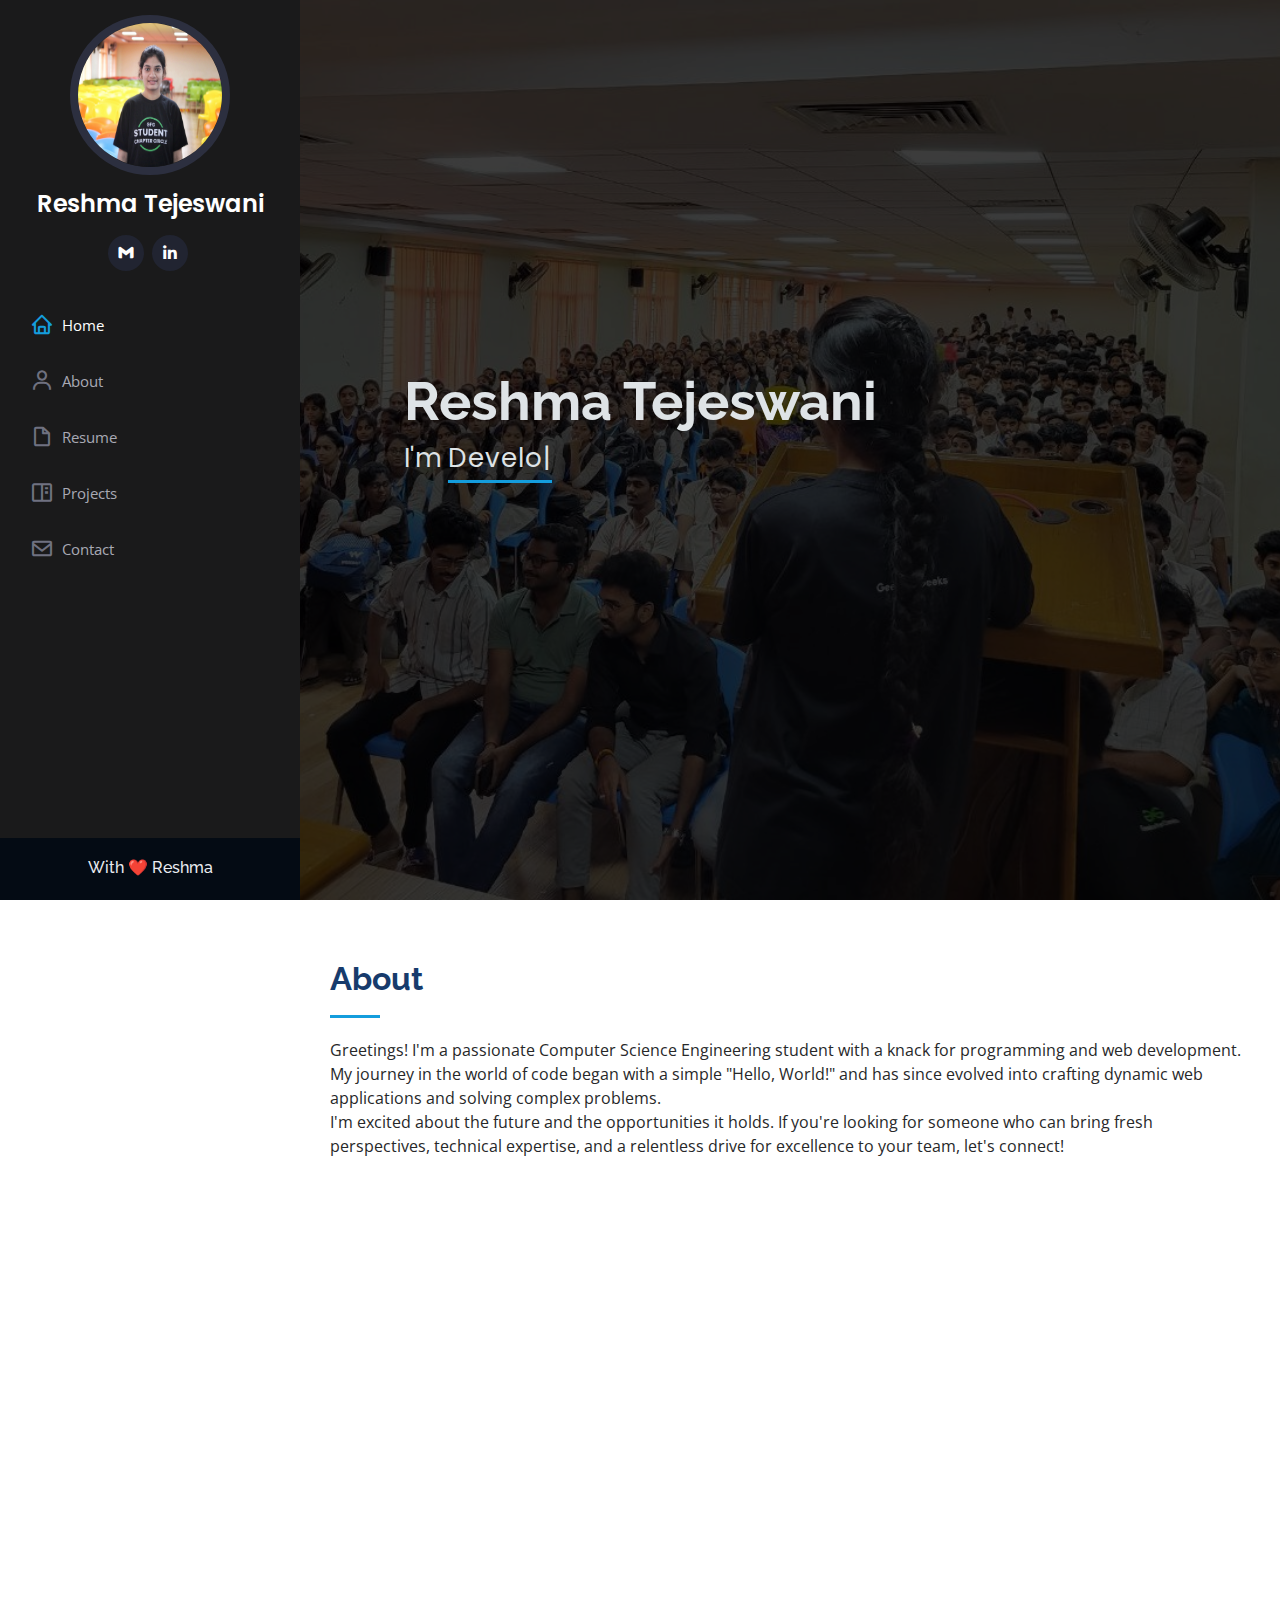
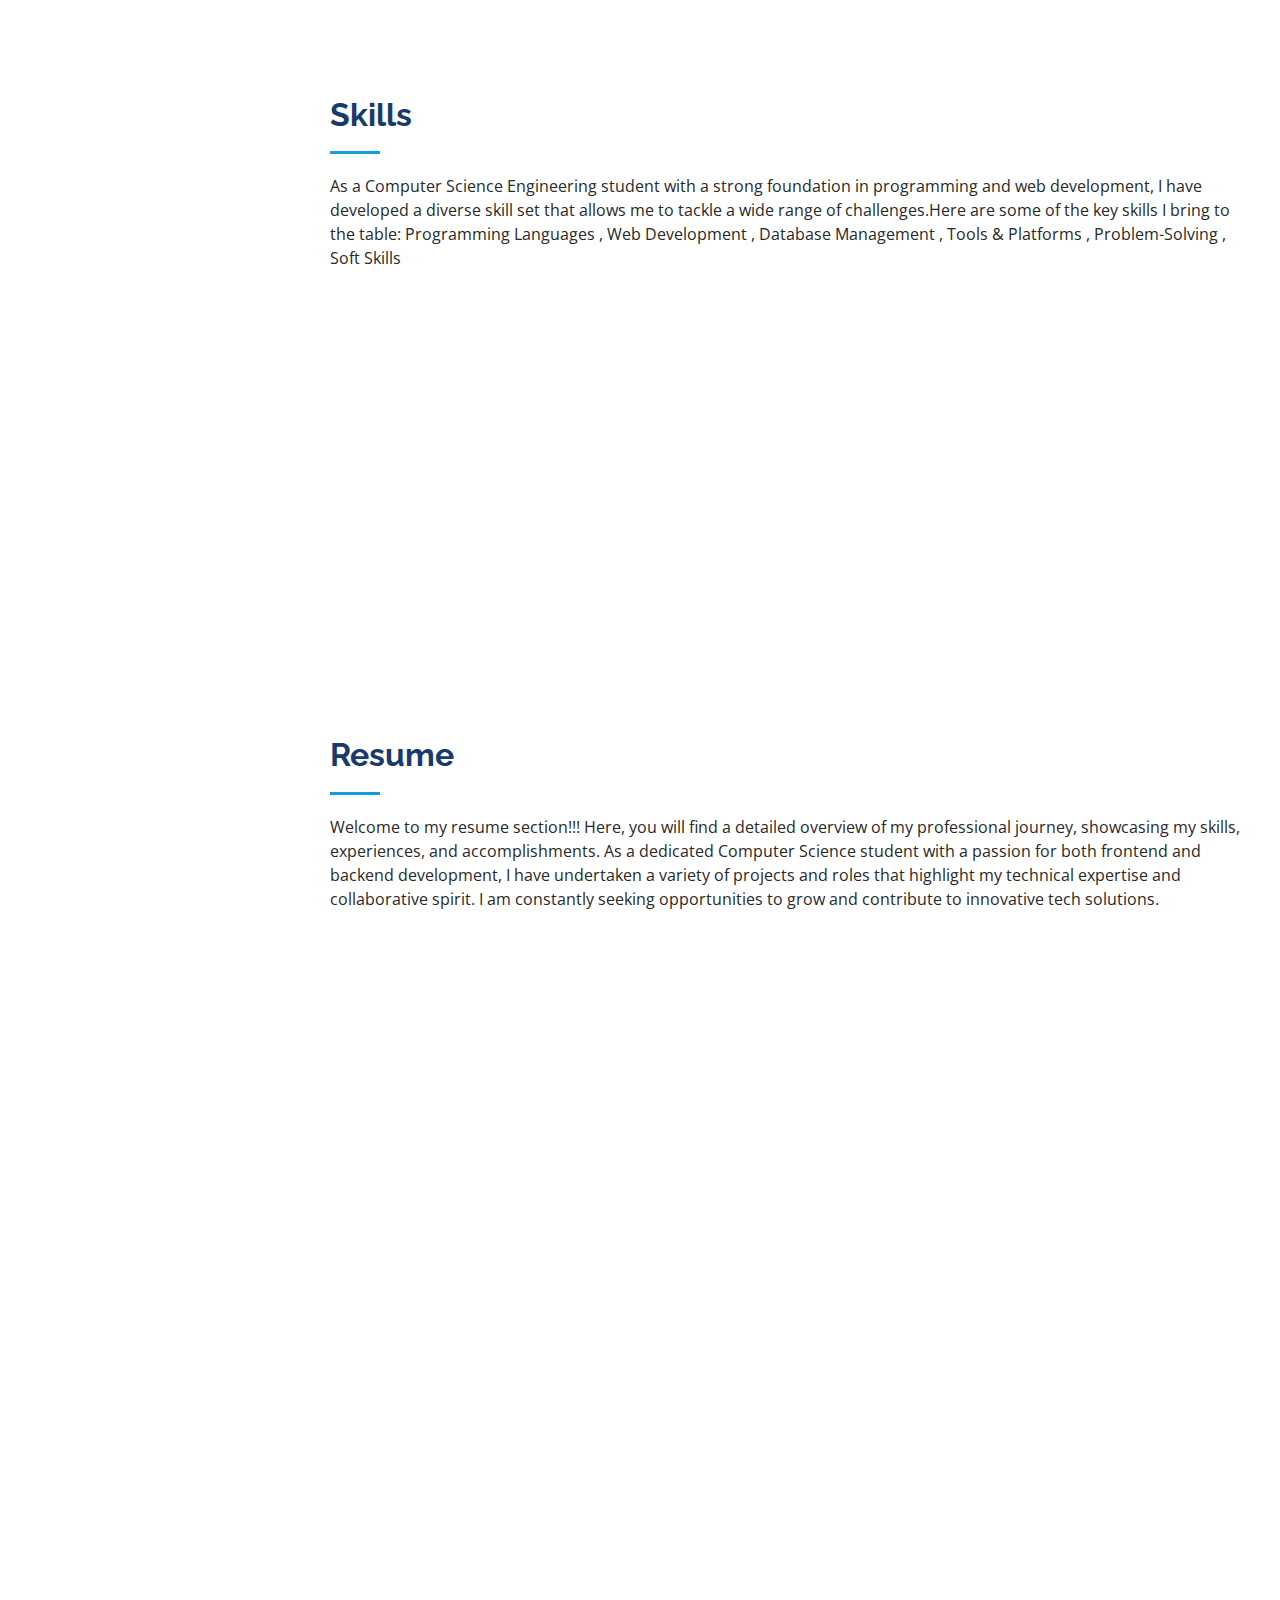
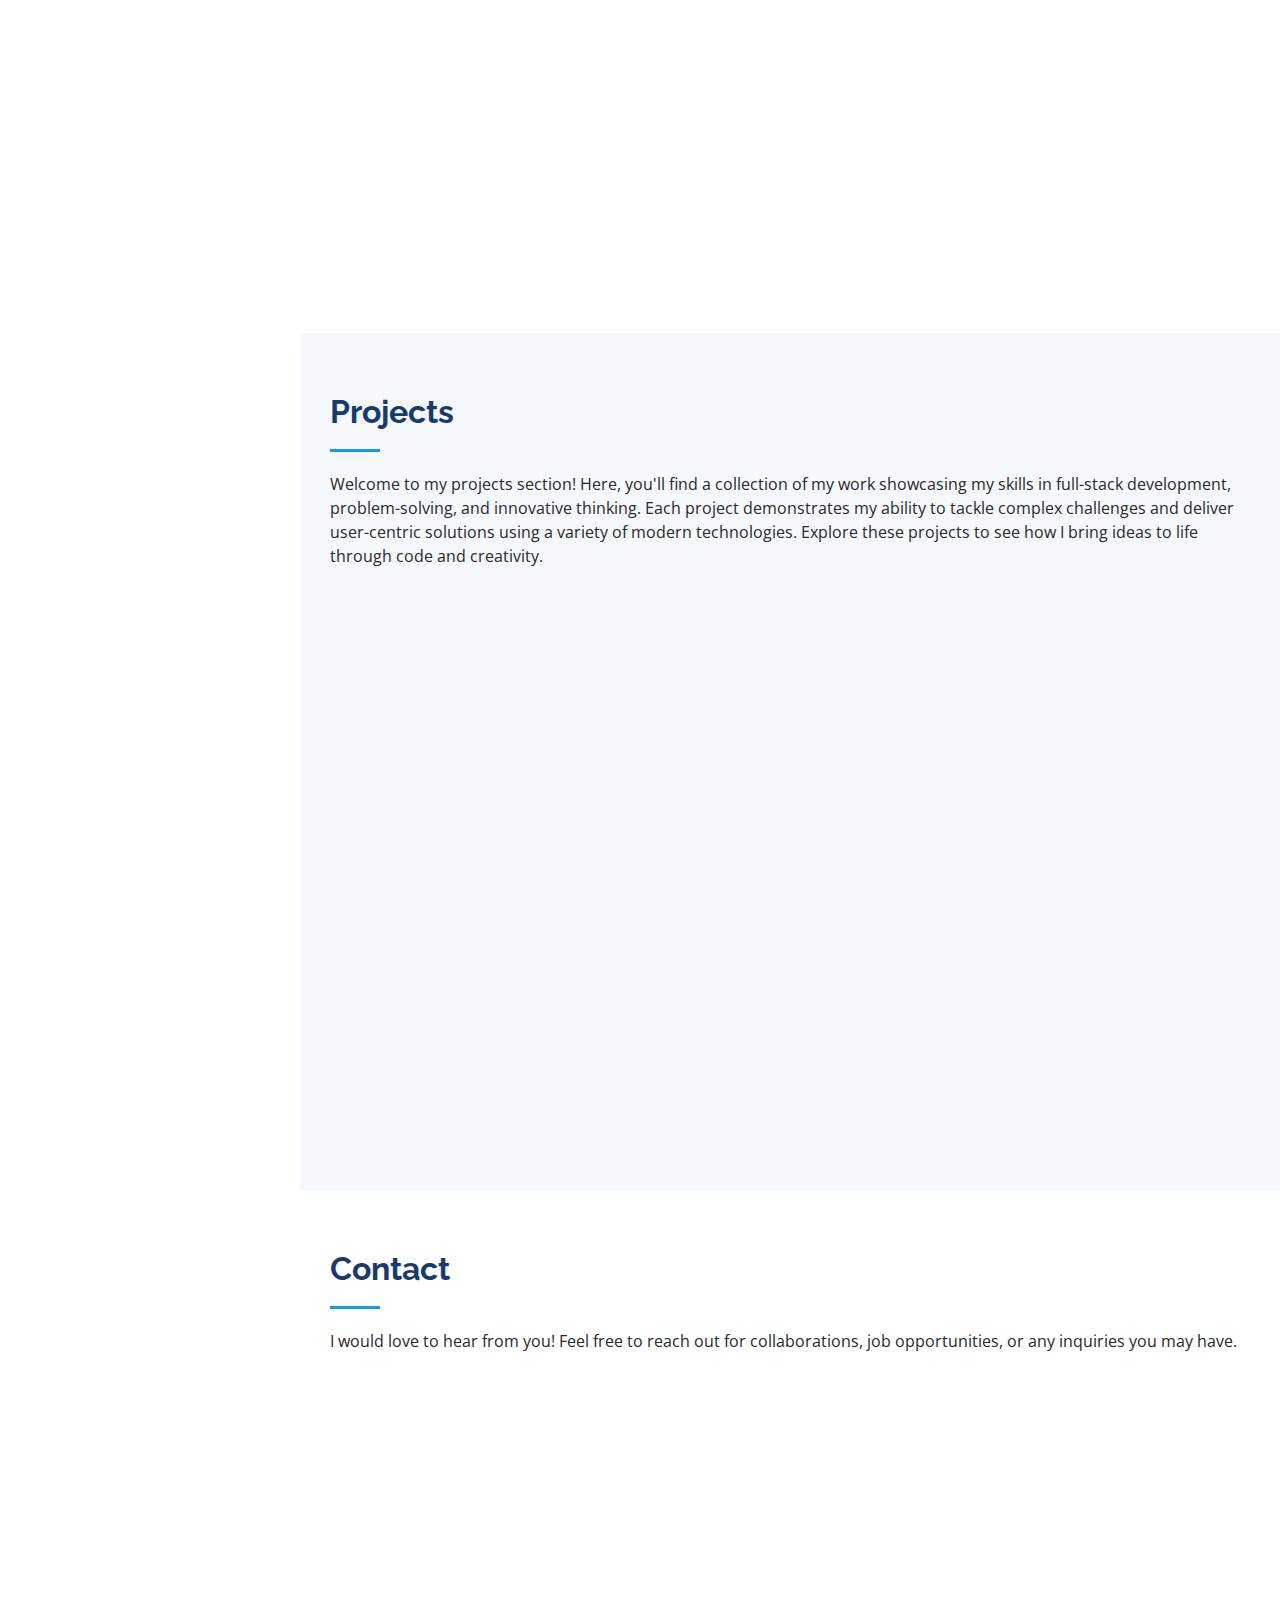
<file: index.html>
<!DOCTYPE html>
<html lang="en">

<head>
  <meta charset="utf-8">
  <meta content="width=device-width, initial-scale=1.0" name="viewport">

  <title>Reshma Portfolio</title>
  <meta content="" name="description">
  <meta content="" name="keywords">

  <!-- Favicons -->
  <!-- <link href="assets/img/favicon.png" rel="icon"> -->
  <link href="assets/img/apple-touch-icon.png" rel="apple-touch-icon">

  <!-- Google Fonts -->
  <link
    href="https://fonts.googleapis.com/css?family=Open+Sans:300,300i,400,400i,600,600i,700,700i|Raleway:300,300i,400,400i,500,500i,600,600i,700,700i|Poppins:300,300i,400,400i,500,500i,600,600i,700,700i"
    rel="stylesheet">

  <!-- Vendor CSS Files -->
  <link href="assets/vendor/aos/aos.css" rel="stylesheet">
  <link href="assets/vendor/bootstrap/css/bootstrap.min.css" rel="stylesheet">
  <link href="assets/vendor/bootstrap-icons/bootstrap-icons.css" rel="stylesheet">
  <link href="assets/vendor/boxicons/css/boxicons.min.css" rel="stylesheet">
  <link href="assets/vendor/glightbox/css/glightbox.min.css" rel="stylesheet">
  <link href="assets/vendor/swiper/swiper-bundle.min.css" rel="stylesheet">

  <!-- Template Main CSS File -->
  <link href="assets/css/style.css" rel="stylesheet">

  <!-- =======================================================
  * Template Name: iPortfolio
  * Updated: Jan 29 2024 with Bootstrap v5.3.2
  * Template URL: https://bootstrapmade.com/iportfolio-bootstrap-portfolio-websites-template/
  * Author: BootstrapMade.com
  * License: https://bootstrapmade.com/license/
  ======================================================== -->
</head>

<body>

  <!-- ======= Mobile nav toggle button ======= -->
  <i class="bi bi-list mobile-nav-toggle d-xl-none"></i>

  <!-- ======= Header ======= -->
  <header id="header">
    <div class="d-flex flex-column">

      <div class="profile">
        <img src="assets/img/profile-img-1.jpg" alt="" class="img-fluid rounded-circle">
        <h1 class="text-light"><a href="index.html">Reshma Tejeswani</a></h1>
        <div class="social-links mt-3 text-center">
          <!-- <a href="#" class="twitter"><i class="bx bxl-twitter"></i></a> -->
          <!-- <a href="#" class="facebook"><i class="bx bxl-facebook"></i></a> -->
          <!-- <a href="#" class="instagram"><i class="bx bxl-instagram"></i></a> -->


          <a href="mailto:reshmatejeswini25@gmail.com" class="email"><i class="bx bxl-gmail"></i></a>
          <a href="https://www.linkedin.com/in/reshmatejeswini" class="linkedin"><i class="bx bxl-linkedin"></i></a>
        </div>
      </div>

      <nav id="navbar" class="nav-menu navbar">
        <ul>
          <li><a href="#hero" class="nav-link scrollto active"><i class="bx bx-home"></i> <span>Home</span></a></li>
          <li><a href="#about" class="nav-link scrollto"><i class="bx bx-user"></i> <span>About</span></a></li>
          <li><a href="#resume" class="nav-link scrollto"><i class="bx bx-file-blank"></i> <span>Resume</span></a></li>
          <li><a href="#portfolio" class="nav-link scrollto"><i class="bx bx-book-content"></i>
              <span>Projects</span></a></li>
          <!-- <li><a href="#services" class="nav-link scrollto"><i class="bx bx-server"></i> <span>Services</span></a></li> -->
          <li><a href="#contact" class="nav-link scrollto"><i class="bx bx-envelope"></i> <span>Contact</span></a></li>
        </ul>
      </nav><!-- .nav-menu -->
    </div>
  </header><!-- End Header -->

  <!-- ======= Hero Section ======= -->
  <section id="hero" class="d-flex flex-column justify-content-center align-items-center">
    <div class="hero-container" data-aos="fade-in">
      <h1> Reshma Tejeswani</h1>
      <p>I'm <span class="typed" data-typed-items="Developer, Freelancer, Designer"></span></p>
    </div>
  </section><!-- End Hero -->

  <main id="main">

    <!-- ======= About Section ======= -->
    <section id="about" class="about">
      <div class="container">

        <div class="section-title">
          <h2>About</h2>
          <p>Greetings! I'm a passionate Computer Science Engineering student with a knack for programming and web
            development. My journey in the world of code began with a simple "Hello, World!" and has since evolved into
            crafting dynamic web applications and solving complex problems. <br>I'm excited about the future and the
            opportunities it holds. If you're looking for someone who can bring fresh perspectives, technical expertise,
            and a relentless drive for excellence to your team, let's connect!</p>
        </div>

        <div class="row">
          <div class="col-lg-4" data-aos="fade-right">
            <img src="assets/img/profile-img-2.jpg" class="img-fluid" alt="">
          </div>
          <div class="col-lg-8 pt-4 pt-lg-0 content" data-aos="fade-left">
            <h3>Programmer &amp; Web Developer.</h3>
            <!-- <p class="fst-italic">
              Lorem ipsum dolor sit amet, consectetur adipiscing elit, sed do eiusmod tempor incididunt ut labore et
              dolore
              magna aliqua.
            </p> -->
            <br><br>
            <div class="row">
              <div class="col-lg-6">
                <ul>
                  <li><i class="bi bi-chevron-right"></i> <strong>DOB:</strong> <span>11 June 2004</span></li>
                  <!-- <li><i class="bi bi-chevron-right"></i> <strong>Website:</strong> <span>www.example.com</span></li> -->
                  <!--                   <li><i class="bi bi-chevron-right"></i> <strong>Phone:</strong> <span>+91 9492450373</span></li> -->
                  <li><i class="bi bi-chevron-right"></i> <strong>City:</strong> <span>Vizianagaram , Andhra
                      Pradesh</span></li>
                </ul>
              </div>
              <div class="col-lg-6">
                <ul>
                  <!-- <li><i class="bi bi-chevron-right"></i> <strong>Age:</strong> <span>20</span></li> -->
                  <li><i class="bi bi-chevron-right"></i> <strong>Degree:</strong> <span>BTech , Computer Science</span>
                  </li>
                  <li><i class="bi bi-chevron-right"></i> <strong>Email:</strong>
                    <span>reshmatejeswini25@gmail.com</span>
                  </li>
                  <!-- <li><i class="bi bi-chevron-right"></i> <strong>Freelance:</strong> <span>Available</span></li> -->
                </ul>
              </div>
            </div>
            <br>
            <p>
              Over the years, I've honed my skills in various programming languages and frameworks, diving deep into the
              realms of both front-end and back-end development. My portfolio boasts a diverse range of projects, each a
              testament to my adaptability and relentless pursuit of learning.
            </p>
          </div>
        </div>

      </div>
    </section>

    <!-- End About Section -->






    <!-- ======= Skills Section ======= -->
    <section id="faq" class="faq section">
      <div class="container">

        <div class="section-title">
          <h2>Skills</h2>
          <p>As a Computer Science Engineering student with a strong foundation in programming and web development, I
            have developed a diverse skill set that allows me to tackle a wide range of challenges.Here are some of the
            key skills I bring to the table: Programming Languages , Web Development , Database Management , Tools &
            Platforms , Problem-Solving , Soft Skills</p>
        </div>
        <!-- <center> -->
        <div class="col-lg-8" data-aos="fade-up" data-aos-delay="200">
          <div class="skills-sec">
            <div class="faq-container">
              <div class="faq-item ">
                <h3><span class="num">1.</span> <span>Languages</span></h3>
                <div class="faq-content">
                  <p>C,Python,Java, HTML, CSS, JavaScript</p>
                </div>
                <i class="faq-toggle bi bi-chevron-right"></i>
              </div><!-- End Skills item-->

              <div class="faq-item">
                <h3><span class="num">2.</span> <span>Frameworks & Libraries</span></h3>
                <div class="faq-content">
                  <p>Django, Bootstrap, Tailwind, Material UI, Node, Express, REST, React</p>
                </div>
                <i class="faq-toggle bi bi-chevron-right"></i>
              </div><!-- End Skills item-->

              <div class="faq-item">
                <h3><span class="num">3.</span> <span>Tools</span></h3>
                <div class="faq-content">
                  <p>Git, GitHub, Canva, Figma, Jira, Trello, FireBase</p>
                </div>
                <i class="faq-toggle bi bi-chevron-right"></i>
              </div><!-- End Skills item-->

              <div class="faq-item">
                <h3><span class="num">4.</span> <span>Databases</span></h3>
                <div class="faq-content">
                  <p>MySQL, PostgreSQL</p>
                </div>
                <i class="faq-toggle bi bi-chevron-right"></i>
              </div><!-- End Skills item-->
            </div>
          </div>

        </div>
        <!-- </center> -->


      </div>
    </section><!-- End Skills Section -->



    <!-- ======= Resume Section ======= -->
    <section id="resume" class="resume">
      <div class="container">

        <div class="section-title">
          <h2>Resume</h2>
          <p>Welcome to my resume section!!! Here, you will find a detailed overview of my professional journey,
            showcasing my skills, experiences, and accomplishments. As a dedicated Computer Science student with a
            passion for both frontend and backend development, I have undertaken a variety of projects and roles that
            highlight my technical expertise and collaborative spirit. I am constantly seeking opportunities to grow and
            contribute to innovative tech solutions.</p>
        </div>

        <div class="row">
          <div class="col-lg-6" data-aos="fade-up">
            <h3 class="resume-title">Summary</h3>
            <div class="resume-item pb-0">
              <h4>Reshma Tejeswani</h4>
              <p><em>Innovative and detail-oriented Computer Science Engineering student with a strong background in
                  full-stack web development. Experienced in crafting dynamic, user-centric applications and proficient
                  in multiple programming languages. Passionate about continuous learning and contributing to impactful
                  projects.

                </em></p>
              <ul>
                <li>Vizianagaram , Andhra Pradesh</li>
                <li>+91 9492450373</li>
                <li>reshmatejeswini25@gmail.com</li>
              </ul>
            </div>

            <h3 class="resume-title">Education</h3>
            <div class="resume-item">
              <h4>B-Tech Computer Science and Engineering</h4>
              <h5>2021 - 2025</h5>
              <p><em>Lendi Institute of Engineering and Technology</em></p>
              <p>Pursuing B.Tech in Computer Science Engineering from LIET, demonstrating adept team management skills
                in collaborative projects. Possesses comprehensive subject knowledge in programming and web development,
                effectively applied in practical implementations across various projects.</p>
            </div>
            <div class="resume-item">
              <h4>Intermediate - ( MPC )</h4>
              <h5>2019 - 2021</h5>
              <p><em>Jawahar Navodaya Vidyalaya , Kiltampalem</em></p>
              <p>Completed MPC with Python at JNV, Vizianagaram, serving as school leader. Achieved certificates in
                sports and participated actively in diverse co-curricular activities.</p>
            </div>
          </div>
          <div class="col-lg-6" data-aos="fade-up" data-aos-delay="100">
            <h3 class="resume-title">Professional Experience</h3>
            <div class="resume-item">
              <h4>Technical Associate at GFGSC-LIET </h4>
              <h5>August 2023 - August 2024</h5>
              <p><em>LIET , VZM</em></p>
              <ul>
                <li>Oversaw successful hackathons, coding competitions, webinars, and lectures. Transformed events into
                  memorable tech experiences
                </li>
                <li>Delivered insightful sessions on programming, sharing knowledge and inspiring peers. Fostered a
                  vibrant tech community through engaging and educational events.

                </li>
                <li>Improved ability to work with others and collaborated seamlessly with my amazing team
                </li>
              </ul>
            </div>
            <!-- <div class="resume-item">
              <h4>Graphic design specialist</h4>
              <h5>2017 - 2018</h5>
              <p><em>Stepping Stone Advertising, New York, NY</em></p>
              <ul>
                <li>Developed numerous marketing programs (logos, brochures,infographics, presentations, and
                  advertisements).</li>
                <li>Managed up to 5 projects or tasks at a given time while under pressure</li>
                <li>Recommended and consulted with clients on the most appropriate graphic design</li>
                <li>Created 4+ design presentations and proposals a month for clients and account managers</li>
              </ul>
            </div>
          </div> -->
          </div>

        </div>
    </section><!-- End Resume Section -->

    <!-- ======= Portfolio Section ======= -->
    <section id="portfolio" class="portfolio section-bg">
      <div class="container">

        <div class="section-title">
          <h2>Projects</h2>
          <p>Welcome to my projects section! Here, you'll find a collection of my work showcasing my skills in
            full-stack development, problem-solving, and innovative thinking. Each project demonstrates my ability to
            tackle complex challenges and deliver user-centric solutions using a variety of modern technologies. Explore
            these projects to see how I bring ideas to life through code and creativity.

          </p>
        </div>

        <div class="row" data-aos="fade-up">
          <div class="col-lg-12 d-flex justify-content-center">
            <ul id="portfolio-flters">
              <li data-filter="*" class="filter-active">All</li>
              <li data-filter=".filter-React">React</li>
              <li data-filter=".filter-Django">Django</li>
              <li data-filter=".filter-Basic">Basic</li>
            </ul>
          </div>
        </div>

        <div class="row portfolio-container" data-aos="fade-up" data-aos-delay="100">


          <div class="col-lg-4 col-md-6 portfolio-item filter-Basic">
            <div class="card">
              <a href="https://github.com/eccentrics7/MedEase-The-online-Telemedicine-Solution">
              <h3 class="card__title">MedEase
              </h3>
              </a>
              <p class="card__content">MedEase is a comprehensive telemedicine website designed to provide patients with
                convenient access to quality healthcare services from the comfort of their homes. </p>
              <!-- <div class="card__date">
                April 15, 2022
              </div> -->
              <a href="https://github.com/eccentrics7/MedEase-The-online-Telemedicine-Solution">
                <div class="card__arrow">

                  <svg xmlns="http://www.w3.org/2000/svg" fill="none" viewBox="0 0 24 24" height="15" width="15">
                    <path fill="#fff"
                      d="M13.4697 17.9697C13.1768 18.2626 13.1768 18.7374 13.4697 19.0303C13.7626 19.3232 14.2374 19.3232 14.5303 19.0303L20.3232 13.2374C21.0066 12.554 21.0066 11.446 20.3232 10.7626L14.5303 4.96967C14.2374 4.67678 13.7626 4.67678 13.4697 4.96967C13.1768 5.26256 13.1768 5.73744 13.4697 6.03033L18.6893 11.25H4C3.58579 11.25 3.25 11.5858 3.25 12C3.25 12.4142 3.58579 12.75 4 12.75H18.6893L13.4697 17.9697Z">
                    </path>
                  </svg>
                </div>
              </a>
            </div>
          </div>



          <div class="col-lg-4 col-md-6 portfolio-item filter-React">
            <div class="card">
              <a href="https://github.com/reshma4167/Flick-Flare">
              <h3 class="card__title">Flick Flare
              </h3>
              </a>
              <p class="card__content">FlickFlare is a web application built with React that allows users to search for
                movies and retrieve information about the movie using the OMDB API. </p>
              <!-- <div class="card__date">
                April 15, 2022
              </div> -->
              <a href="https://github.com/reshma4167/Flick-Flare">
                <div class="card__arrow">

                  <svg xmlns="http://www.w3.org/2000/svg" fill="none" viewBox="0 0 24 24" height="15" width="15">
                    <path fill="#fff"
                      d="M13.4697 17.9697C13.1768 18.2626 13.1768 18.7374 13.4697 19.0303C13.7626 19.3232 14.2374 19.3232 14.5303 19.0303L20.3232 13.2374C21.0066 12.554 21.0066 11.446 20.3232 10.7626L14.5303 4.96967C14.2374 4.67678 13.7626 4.67678 13.4697 4.96967C13.1768 5.26256 13.1768 5.73744 13.4697 6.03033L18.6893 11.25H4C3.58579 11.25 3.25 11.5858 3.25 12C3.25 12.4142 3.58579 12.75 4 12.75H18.6893L13.4697 17.9697Z">
                    </path>
                  </svg>
                </div>
              </a>
            </div>
          </div>

          <div class="col-lg-4 col-md-6 portfolio-item filter-Django">
            <div class="card">
              <a href="https://github.com/p-sai-gowtham/travelapp">
              <h3 class="card__title">Travel App
              </h3>
              </a>
              <p class="card__content">A dynamic travel site using
                Django. The platform enables users to seamlessly book hotels, cars, and flights, offering a one-stop
                solution for travel planning. </p>
              <!-- <div class="card__date">
                April 15, 2022
              </div> -->
              <a href="https://github.com/p-sai-gowtham/travelapp">
                <div class="card__arrow">

                  <svg xmlns="http://www.w3.org/2000/svg" fill="none" viewBox="0 0 24 24" height="15" width="15">
                    <path fill="#fff"
                      d="M13.4697 17.9697C13.1768 18.2626 13.1768 18.7374 13.4697 19.0303C13.7626 19.3232 14.2374 19.3232 14.5303 19.0303L20.3232 13.2374C21.0066 12.554 21.0066 11.446 20.3232 10.7626L14.5303 4.96967C14.2374 4.67678 13.7626 4.67678 13.4697 4.96967C13.1768 5.26256 13.1768 5.73744 13.4697 6.03033L18.6893 11.25H4C3.58579 11.25 3.25 11.5858 3.25 12C3.25 12.4142 3.58579 12.75 4 12.75H18.6893L13.4697 17.9697Z">
                    </path>
                  </svg>
                </div>
              </a>
            </div>
          </div>

          <div class="col-lg-4 col-md-6 portfolio-item filter-Basic">
            <div class="card">
              <a href="https://github.com/reshma4167/BookLister">
              <h3 class="card__title">BookLister
              </h3>
              </a>
              <p class="card__content">BookLister is a simple web application built using HTML, CSS, and JavaScript. It
                allows users to manage a list of books by adding & removing books with details. </p>
              <!-- <div class="card__date">
                April 15, 2022
              </div> -->
              <a href="https://github.com/reshma4167/BookLister">
                <div class="card__arrow">

                  <svg xmlns="http://www.w3.org/2000/svg" fill="none" viewBox="0 0 24 24" height="15" width="15">
                    <path fill="#fff"
                      d="M13.4697 17.9697C13.1768 18.2626 13.1768 18.7374 13.4697 19.0303C13.7626 19.3232 14.2374 19.3232 14.5303 19.0303L20.3232 13.2374C21.0066 12.554 21.0066 11.446 20.3232 10.7626L14.5303 4.96967C14.2374 4.67678 13.7626 4.67678 13.4697 4.96967C13.1768 5.26256 13.1768 5.73744 13.4697 6.03033L18.6893 11.25H4C3.58579 11.25 3.25 11.5858 3.25 12C3.25 12.4142 3.58579 12.75 4 12.75H18.6893L13.4697 17.9697Z">
                    </path>
                  </svg>
                </div>
              </a>
            </div>
          </div>

          <div class="col-lg-4 col-md-6 portfolio-item filter-Basic">
            <div class="card">
              <a href="https://github.com/reshma4167/Quiz">
              <h3 class="card__title">Quiz App
              </h3>
              </a>
              <p class="card__content">This is a simple quiz website built using HTML, CSS, and JavaScript. It allows
                users to take quizzes on various topics fetched from the Open Trivia Database API.</p>
              <!-- <div class="card__date">
                April 15, 2022
              </div> -->
              <a href="https://github.com/reshma4167/Quiz">
                <div class="card__arrow">

                  <svg xmlns="http://www.w3.org/2000/svg" fill="none" viewBox="0 0 24 24" height="15" width="15">
                    <path fill="#fff"
                      d="M13.4697 17.9697C13.1768 18.2626 13.1768 18.7374 13.4697 19.0303C13.7626 19.3232 14.2374 19.3232 14.5303 19.0303L20.3232 13.2374C21.0066 12.554 21.0066 11.446 20.3232 10.7626L14.5303 4.96967C14.2374 4.67678 13.7626 4.67678 13.4697 4.96967C13.1768 5.26256 13.1768 5.73744 13.4697 6.03033L18.6893 11.25H4C3.58579 11.25 3.25 11.5858 3.25 12C3.25 12.4142 3.58579 12.75 4 12.75H18.6893L13.4697 17.9697Z">
                    </path>
                  </svg>
                </div>
              </a>
            </div>
          </div>






          <!-- <div class="col-lg-4 col-md-6 portfolio-item filter-web">
            <div class="portfolio-wrap">
              <img src="assets/img/portfolio/portfolio-9.jpg" class="img-fluid" alt="">
              <div class="portfolio-links">
                <a href="assets/img/portfolio/portfolio-9.jpg" data-gallery="portfolioGallery"
                  class="portfolio-lightbox" title="Web 3"><i class="bx bx-plus"></i></a>
                <a href="portfolio-details.html" title="More Details"><i class="bx bx-link"></i></a>
              </div>
            </div>
          </div> -->

        </div>

      </div>
    </section>
    <!-- End Portfolio Section







    <!-- ======= Contact Section ======= -->
    <section id="contact" class="contact">
      <div class="container">

        <div class="section-title">
          <h2>Contact</h2>
          <p>I would love to hear from you! Feel free to reach out for collaborations, job opportunities, or any
            inquiries you may have.</p>
        </div>

        <div class="row" data-aos="fade-in">

          <div class="col-lg-12 d-flex align-items-stretch">
            <div class="info">
              <div class="address">
                <i class="bi bi-geo-alt"></i>
                <h4>Location:</h4>
                <p>Vizianagaram , Andhra Pradesh , 535003</p>
              </div>

              <div class="email">
                <i class="bi bi-envelope"></i>
                <h4>Email:</h4>
                <p>reshmatejeswini25@gmail.com</p>
              </div>

              <div class="phone">
                <i class="bi bi-phone"></i>
                <h4>Call:</h4>
                <p>+91 9492450373</p>
              </div>

              <!-- <iframe
                src="https://www.google.com/maps/embed?pb=!1m18!1m12!1m3!1d1176.2149863958102!2d83.39187091296985!3d18.11416590961584!2m3!1f0!2f0!3f0!3m2!1i1024!2i768!4f13.1!3m3!1m2!1s0x3a3be517fcf0885f%3A0xe85104bb5f291d8d!2sVizianagaram%2C%20Andhra%20Pradesh!5e0!3m2!1sen!2sin!4v1719984372315!5m2!1sen!2sin"
                frameborder="0" style="border:0; width: 100%; height: 290px;" allowfullscreen></iframe> -->
              <!-- <iframe src="https://www.google.com/maps/embed?pb=!1m14!1m8!1m3!1d12097.433213460943!2d-74.0062269!3d40.7101282!3m2!1i1024!2i768!4f13.1!3m3!1m2!1s0x0%3A0xb89d1fe6bc499443!2sDowntown+Conference+Center!5e0!3m2!1smk!2sbg!4v1539943755621" frameborder="0" style="border:0; width: 100%; height: 290px;" allowfullscreen></iframe> -->
              <!-- <if src="https://www.google.com/maps/embed?pb=!1m18!1m12!1m3!1d474.005903441383!2d83.39114873659443!3d18.11561015137279!2m3!1f0!2f0!3f0!3m2!1i1024!2i768!4f13.1!3m3!1m2!1s0x3a3be564e05d9b79%3A0xfe0b80302ea78d58!2sPLOT%20NO-15%2C%20Boggula%20Dibba%20Rd%2C%20Maruthi%20Nagar%2C%20Vizianagaram%20Cantonment%2C%20Vizianagaram%2C%20Andhra%20Pradesh%20535003!5e0!3m2!1sen!2sin!4v1719984665138!5m2!1sen!2sin" frameborder="0" style="border:0; width: 100%; height: 290px;" allowfullscreen></iframe> -->
            </div>

          </div>


        </div>

      </div>
    </section><!-- End Contact Section -->

  </main><!-- End #main -->

  <!-- ======= Footer ======= -->
  <footer id="footer">
    <div class="container">
      <!-- <div class="copyright">
        &copy; Copyright <strong><span>iPortfolio</span></strong>
      </div> -->
      <div class="credits">
        <!-- All the links in the footer should remain intact. -->
        <!-- You can delete the links only if you purchased the pro version. -->
        <!-- Licensing information: https://bootstrapmade.com/license/ -->
        <!-- Purchase the pro version with working PHP/AJAX contact form: https://bootstrapmade.com/iportfolio-bootstrap-portfolio-websites-template/ -->
        <h6>With ❤️ Reshma</h6>
      </div>
    </div>
  </footer><!-- End  Footer -->
  <a href="#" class="back-to-top d-flex align-items-center justify-content-center"><i
      class="bi bi-arrow-up-short"></i></a>

  <!-- Vendor JS Files -->
  <script src="assets/vendor/purecounter/purecounter_vanilla.js"></script>
  <script src="assets/vendor/aos/aos.js"></script>
  <script src="assets/vendor/bootstrap/js/bootstrap.bundle.min.js"></script>
  <script src="assets/vendor/glightbox/js/glightbox.min.js"></script>
  <script src="assets/vendor/isotope-layout/isotope.pkgd.min.js"></script>
  <script src="assets/vendor/swiper/swiper-bundle.min.js"></script>
  <script src="assets/vendor/typed.js/typed.umd.js"></script>
  <script src="assets/vendor/waypoints/noframework.waypoints.js"></script>
  <script src="assets/vendor/php-email-form/validate.js"></script>

  <!-- Template Main JS File -->
  <script src="assets/js/main.js"></script>

</body>

</html>
</file>
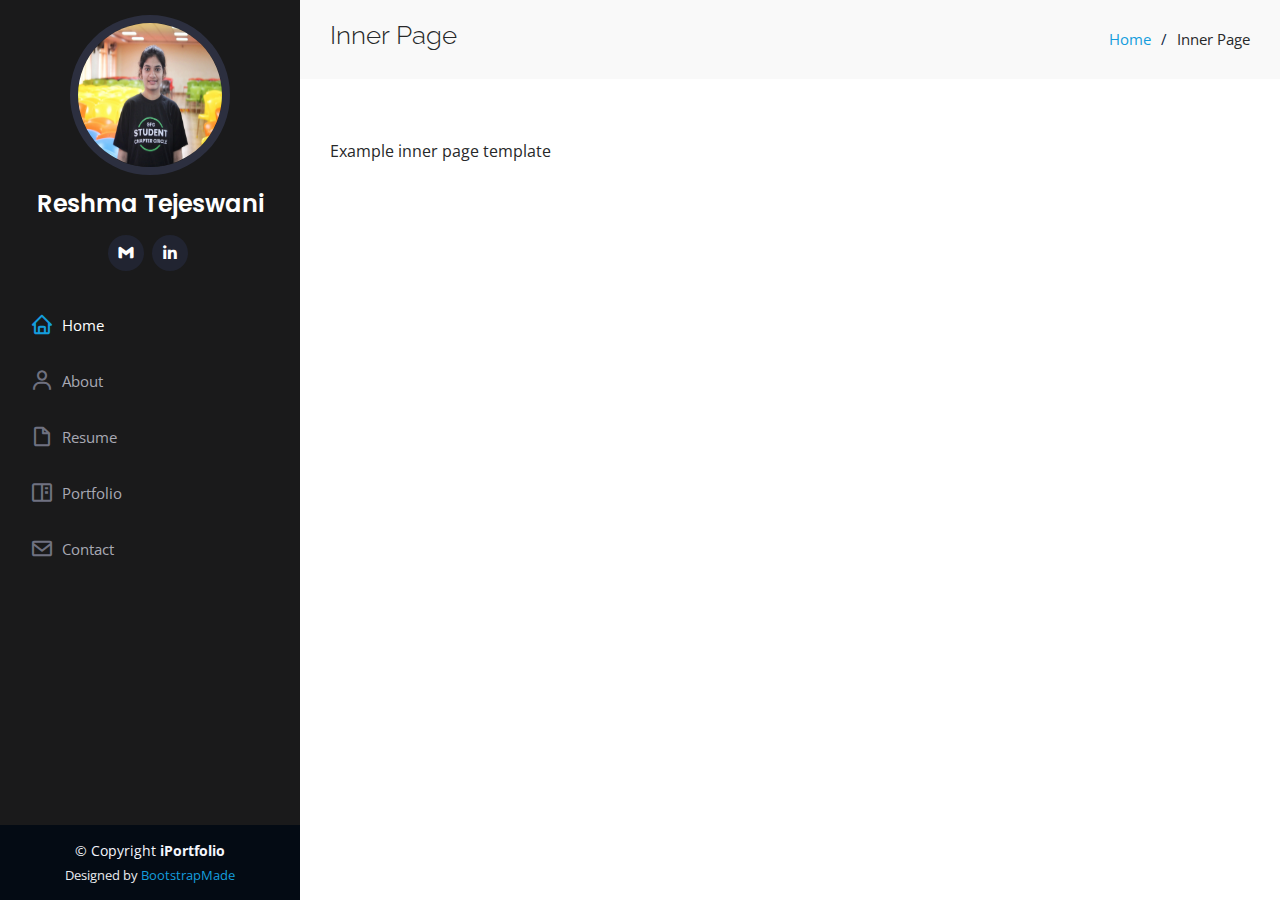
<file: inner-page.html>
<!DOCTYPE html>
<html lang="en">

<head>
  <meta charset="utf-8">
  <meta content="width=device-width, initial-scale=1.0" name="viewport">

  <title>Inner Page - iPortfolio Bootstrap Template</title>
  <meta content="" name="description">
  <meta content="" name="keywords">

  <!-- Favicons -->
  <link href="assets/img/favicon.png" rel="icon">
  <link href="assets/img/apple-touch-icon.png" rel="apple-touch-icon">

  <!-- Google Fonts -->
  <link href="https://fonts.googleapis.com/css?family=Open+Sans:300,300i,400,400i,600,600i,700,700i|Raleway:300,300i,400,400i,500,500i,600,600i,700,700i|Poppins:300,300i,400,400i,500,500i,600,600i,700,700i" rel="stylesheet">

  <!-- Vendor CSS Files -->
  <link href="assets/vendor/aos/aos.css" rel="stylesheet">
  <link href="assets/vendor/bootstrap/css/bootstrap.min.css" rel="stylesheet">
  <link href="assets/vendor/bootstrap-icons/bootstrap-icons.css" rel="stylesheet">
  <link href="assets/vendor/boxicons/css/boxicons.min.css" rel="stylesheet">
  <link href="assets/vendor/glightbox/css/glightbox.min.css" rel="stylesheet">
  <link href="assets/vendor/swiper/swiper-bundle.min.css" rel="stylesheet">

  <!-- Template Main CSS File -->
  <link href="assets/css/style.css" rel="stylesheet">

  <!-- =======================================================
  * Template Name: iPortfolio
  * Updated: Jan 29 2024 with Bootstrap v5.3.2
  * Template URL: https://bootstrapmade.com/iportfolio-bootstrap-portfolio-websites-template/
  * Author: BootstrapMade.com
  * License: https://bootstrapmade.com/license/
  ======================================================== -->
</head>

<body>

  <!-- ======= Mobile nav toggle button ======= -->
  <i class="bi bi-list mobile-nav-toggle d-xl-none"></i>

  <!-- ======= Header ======= -->
  <header id="header">
    <div class="d-flex flex-column">

      <div class="profile">
        <img src="assets/img/profile-img.jpg" alt="" class="img-fluid rounded-circle">
        <h1 class="text-light"><a href="index.html">Reshma Tejeswani</a></h1>
        <div class="social-links mt-3 text-center">
          <a href="mailto:reshmatejeswini25@gmail.com" class="email"><i class="bx bxl-gmail"></i></a>
          <a href="https://www.linkedin.com/in/reshmatejeswini" class="linkedin"><i class="bx bxl-linkedin"></i></a>
        </div>
      </div>

      <nav id="navbar" class="nav-menu navbar">
        <ul>
          <li><a href="index.html#hero" class="nav-link scrollto active"><i class="bx bx-home"></i> <span>Home</span></a></li>
          <li><a href="index.html#about" class="nav-link scrollto"><i class="bx bx-user"></i> <span>About</span></a></li>
          <li><a href="index.html#resume" class="nav-link scrollto"><i class="bx bx-file-blank"></i> <span>Resume</span></a></li>
          <li><a href="index.html#portfolio" class="nav-link scrollto"><i class="bx bx-book-content"></i> <span>Portfolio</span></a></li>
          <!-- <li><a href="#services" class="nav-link scrollto"><i class="bx bx-server"></i> <span>Services</span></a></li> -->
          <li><a href="index.html#contact" class="nav-link scrollto"><i class="bx bx-envelope"></i> <span>Contact</span></a></li>
        </ul>
      </nav><!-- .nav-menu -->
    </div>
  </header><!-- End Header -->

  <main id="main">

    <!-- ======= Breadcrumbs ======= -->
    <section class="breadcrumbs">
      <div class="container">

        <div class="d-flex justify-content-between align-items-center">
          <h2>Inner Page</h2>
          <ol>
            <li><a href="index.html">Home</a></li>
            <li>Inner Page</li>
          </ol>
        </div>

      </div>
    </section><!-- End Breadcrumbs -->

    <section class="inner-page">
      <div class="container">
        <p>
          Example inner page template
        </p>
      </div>
    </section>

  </main><!-- End #main -->

  <!-- ======= Footer ======= -->
  <footer id="footer">
    <div class="container">
      <div class="copyright">
        &copy; Copyright <strong><span>iPortfolio</span></strong>
      </div>
      <div class="credits">
        <!-- All the links in the footer should remain intact. -->
        <!-- You can delete the links only if you purchased the pro version. -->
        <!-- Licensing information: https://bootstrapmade.com/license/ -->
        <!-- Purchase the pro version with working PHP/AJAX contact form: https://bootstrapmade.com/iportfolio-bootstrap-portfolio-websites-template/ -->
        Designed by <a href="https://bootstrapmade.com/">BootstrapMade</a>
      </div>
    </div>
  </footer><!-- End  Footer -->

  <a href="#" class="back-to-top d-flex align-items-center justify-content-center"><i class="bi bi-arrow-up-short"></i></a>

  <!-- Vendor JS Files -->
  <script src="assets/vendor/purecounter/purecounter_vanilla.js"></script>
  <script src="assets/vendor/aos/aos.js"></script>
  <script src="assets/vendor/bootstrap/js/bootstrap.bundle.min.js"></script>
  <script src="assets/vendor/glightbox/js/glightbox.min.js"></script>
  <script src="assets/vendor/isotope-layout/isotope.pkgd.min.js"></script>
  <script src="assets/vendor/swiper/swiper-bundle.min.js"></script>
  <script src="assets/vendor/typed.js/typed.umd.js"></script>
  <script src="assets/vendor/waypoints/noframework.waypoints.js"></script>
  <script src="assets/vendor/php-email-form/validate.js"></script>

  <!-- Template Main JS File -->
  <script src="assets/js/main.js"></script>

</body>

</html>
</file>
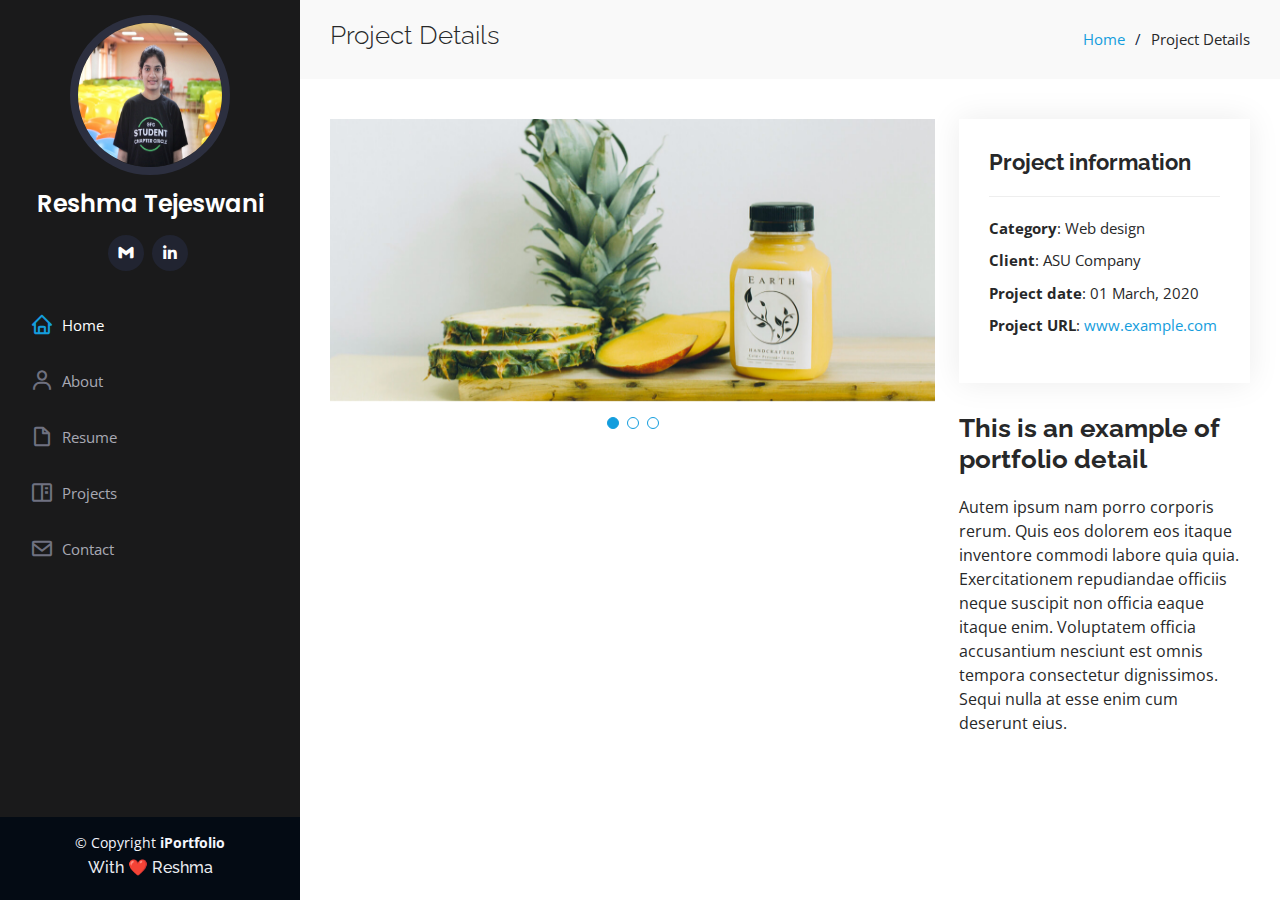
<file: portfolio-details.html>
<!DOCTYPE html>
<html lang="en">

<head>
  <meta charset="utf-8">
  <meta content="width=device-width, initial-scale=1.0" name="viewport">

  <title>Project Details</title>
  <meta content="" name="description">
  <meta content="" name="keywords">

  <!-- Favicons -->
  <link href="assets/img/favicon.png" rel="icon">
  <link href="assets/img/apple-touch-icon.png" rel="apple-touch-icon">

  <!-- Google Fonts -->
  <link href="https://fonts.googleapis.com/css?family=Open+Sans:300,300i,400,400i,600,600i,700,700i|Raleway:300,300i,400,400i,500,500i,600,600i,700,700i|Poppins:300,300i,400,400i,500,500i,600,600i,700,700i" rel="stylesheet">

  <!-- Vendor CSS Files -->
  <link href="assets/vendor/aos/aos.css" rel="stylesheet">
  <link href="assets/vendor/bootstrap/css/bootstrap.min.css" rel="stylesheet">
  <link href="assets/vendor/bootstrap-icons/bootstrap-icons.css" rel="stylesheet">
  <link href="assets/vendor/boxicons/css/boxicons.min.css" rel="stylesheet">
  <link href="assets/vendor/glightbox/css/glightbox.min.css" rel="stylesheet">
  <link href="assets/vendor/swiper/swiper-bundle.min.css" rel="stylesheet">

  <!-- Template Main CSS File -->
  <link href="assets/css/style.css" rel="stylesheet">

  <!-- =======================================================
  * Template Name: iPortfolio
  * Updated: Jan 29 2024 with Bootstrap v5.3.2
  * Template URL: https://bootstrapmade.com/iportfolio-bootstrap-portfolio-websites-template/
  * Author: BootstrapMade.com
  * License: https://bootstrapmade.com/license/
  ======================================================== -->
</head>

<body>

  <!-- ======= Mobile nav toggle button ======= -->
  <i class="bi bi-list mobile-nav-toggle d-xl-none"></i>

  <!-- ======= Header ======= -->
  <header id="header">
    <div class="d-flex flex-column">

      <div class="profile">
        <img src="assets/img/profile-img-1.jpg" alt="" class="img-fluid rounded-circle">
        <h1 class="text-light"><a href="index.html">Reshma Tejeswani</a></h1>
        <div class="social-links mt-3 text-center">
          <a href="mailto:reshmatejeswini25@gmail.com" class="email"><i class="bx bxl-gmail"></i></a>
          <a href="https://www.linkedin.com/in/reshmatejeswini" class="linkedin"><i class="bx bxl-linkedin"></i></a>
        </div>
      </div>

      <nav id="navbar" class="nav-menu navbar">
        <ul>
          <li><a href="index.html#hero" class="nav-link scrollto active"><i class="bx bx-home"></i> <span>Home</span></a></li>
          <li><a href="index.html#about" class="nav-link scrollto"><i class="bx bx-user"></i> <span>About</span></a></li>
          <li><a href="index.html#resume" class="nav-link scrollto"><i class="bx bx-file-blank"></i> <span>Resume</span></a></li>
          <li><a href="index.html#portfolio" class="nav-link scrollto"><i class="bx bx-book-content"></i> <span>Projects</span></a></li>
          <!-- <li><a href="#services" class="nav-link scrollto"><i class="bx bx-server"></i> <span>Services</span></a></li> -->
          <li><a href="index.html#contact" class="nav-link scrollto"><i class="bx bx-envelope"></i> <span>Contact</span></a></li>
        </ul>
      </nav><!-- .nav-menu -->
    </div>
  </header><!-- End Header -->

  <main id="main">

    <!-- ======= Breadcrumbs ======= -->
    <section id="breadcrumbs" class="breadcrumbs">
      <div class="container">

        <div class="d-flex justify-content-between align-items-center">
          <h2>Project Details</h2>
          <ol>
            <li><a href="index.html">Home</a></li>
            <li>Project Details</li>
          </ol>
        </div>

      </div>
    </section><!-- End Breadcrumbs -->

    <!-- ======= Portfolio Details Section ======= -->
    <section id="portfolio-details" class="portfolio-details">
      <div class="container">

        <div class="row gy-4">

          <div class="col-lg-8">
            <div class="portfolio-details-slider swiper">
              <div class="swiper-wrapper align-items-center">

                <div class="swiper-slide">
                  <img src="assets/img/portfolio/portfolio-details-1.jpg" alt="">
                </div>

                <div class="swiper-slide">
                  <img src="assets/img/portfolio/portfolio-details-2.jpg" alt="">
                </div>

                <div class="swiper-slide">
                  <img src="assets/img/portfolio/portfolio-details-3.jpg" alt="">
                </div>

              </div>
              <div class="swiper-pagination"></div>
            </div>
          </div>

          <div class="col-lg-4">
            <div class="portfolio-info">
              <h3>Project information</h3>
              <ul>
                <li><strong>Category</strong>: Web design</li>
                <li><strong>Client</strong>: ASU Company</li>
                <li><strong>Project date</strong>: 01 March, 2020</li>
                <li><strong>Project URL</strong>: <a href="#">www.example.com</a></li>
              </ul>
            </div>
            <div class="portfolio-description">
              <h2>This is an example of portfolio detail</h2>
              <p>
                Autem ipsum nam porro corporis rerum. Quis eos dolorem eos itaque inventore commodi labore quia quia. Exercitationem repudiandae officiis neque suscipit non officia eaque itaque enim. Voluptatem officia accusantium nesciunt est omnis tempora consectetur dignissimos. Sequi nulla at esse enim cum deserunt eius.
              </p>
            </div>
          </div>

        </div>

      </div>
    </section><!-- End Portfolio Details Section -->



























  </main><!-- End #main -->
  <!-- ======= Footer ======= -->
  <footer id="footer">
    <div class="container">
      <div class="copyright">
        &copy; Copyright <strong><span>iPortfolio</span></strong>
      </div>
      <div class="credits">
        <!-- All the links in the footer should remain intact. -->
        <!-- You can delete the links only if you purchased the pro version. -->
        <!-- Licensing information: https://bootstrapmade.com/license/ -->
        <!-- Purchase the pro version with working PHP/AJAX contact form: https://bootstrapmade.com/iportfolio-bootstrap-portfolio-websites-template/ -->
        <h6 >With ❤️ Reshma</h6>
      </div>
    </div>
  </footer><!-- End  Footer -->

  <a href="#" class="back-to-top d-flex align-items-center justify-content-center"><i class="bi bi-arrow-up-short"></i></a>

  <!-- Vendor JS Files -->
  <script src="assets/vendor/purecounter/purecounter_vanilla.js"></script>
  <script src="assets/vendor/aos/aos.js"></script>
  <script src="assets/vendor/bootstrap/js/bootstrap.bundle.min.js"></script>
  <script src="assets/vendor/glightbox/js/glightbox.min.js"></script>
  <script src="assets/vendor/isotope-layout/isotope.pkgd.min.js"></script>
  <script src="assets/vendor/swiper/swiper-bundle.min.js"></script>
  <script src="assets/vendor/typed.js/typed.umd.js"></script>
  <script src="assets/vendor/waypoints/noframework.waypoints.js"></script>
  <script src="assets/vendor/php-email-form/validate.js"></script>

  <!-- Template Main JS File -->
  <script src="assets/js/main.js"></script>

</body>

</html>
</file>
<file: assets/css/style.css>
/**
* Template Name: iPortfolio
* Updated: Jan 29 2024 with Bootstrap v5.3.2
* Template URL: https://bootstrapmade.com/iportfolio-bootstrap-portfolio-websites-template/
* Author: BootstrapMade.com
* License: https://bootstrapmade.com/license/
*/

/*--------------------------------------------------------------
# General
--------------------------------------------------------------*/
body {
  font-family: "Open Sans", sans-serif;
  color: #272829;
}

a {
  color: #149ddd;
  text-decoration: none;
}

a:hover {
  color: #37b3ed;
  text-decoration: none;
}

h1,
h2,
h3,
h4,
h5,
h6 {
  font-family: "Raleway", sans-serif;
}

/*--------------------------------------------------------------
# Back to top button
--------------------------------------------------------------*/
.back-to-top {
  position: fixed;
  visibility: hidden;
  opacity: 0;
  right: 15px;
  bottom: 15px;
  z-index: 996;
  background: #149ddd;
  width: 40px;
  height: 40px;
  border-radius: 50px;
  transition: all 0.4s;
}

.back-to-top i {
  font-size: 28px;
  color: #fff;
  line-height: 0;
}

.back-to-top:hover {
  background: #2eafec;
  color: #fff;
}

.back-to-top.active {
  visibility: visible;
  opacity: 1;
}

/*--------------------------------------------------------------
# Header
--------------------------------------------------------------*/
#header {
  position: fixed;
  top: 0;
  left: 0;
  bottom: 0;
  width: 300px;
  transition: all ease-in-out 0.5s;
  z-index: 9997;
  transition: all 0.5s;
  padding: 0 15px;
  background: #1a1a1b;
  overflow-y: auto;
}

#header .profile img {
  margin: 15px auto;
  display: block;
  width: 160px;
  height:160px !important;
  border: 8px solid #2c2f3f;
}

#header .profile h1 {
  font-size: 24px;
  margin: 0;
  padding: 0;
  font-weight: 600;
  -moz-text-align-last: center;
  text-align-last: center;
  font-family: "Poppins", sans-serif;
}

#header .profile h1 a,
#header .profile h1 a:hover {
  color: #fff;
  text-decoration: none;
}

#header .profile .social-links a {
  font-size: 18px;
  display: inline-block;
  background: #212431;
  color: #fff;
  line-height: 1;
  padding: 8px 0;
  margin-right: 4px;
  border-radius: 50%;
  text-align: center;
  width: 36px;
  height: 36px;
  transition: 0.3s;
}

#header .profile .social-links a:hover {
  background: #149ddd;
  color: #fff;
  text-decoration: none;
}

#main {
  margin-left: 300px;
}

.container,
.container-fluid {
  padding-left: 30px;
  padding-right: 30px;
}

@media (max-width: 1199px) {
  #header {
    left: -300px;
  }

  #main {
    margin-left: 0;
  }

  .container,
  .container-fluid {
    padding-left: 12px;
    padding-right: 12px;
  }
}

/*--------------------------------------------------------------
# Navigation Menu
--------------------------------------------------------------*/
/* Desktop Navigation */
.nav-menu {
  padding: 30px 0 0 0;
}

.nav-menu * {
  margin: 0;
  padding: 0;
  list-style: none;
}

.nav-menu>ul>li {
  position: relative;
  white-space: nowrap;
}

.nav-menu a,
.nav-menu a:focus {
  display: flex;
  align-items: center;
  color: #a8a9b4;
  padding: 12px 15px;
  margin-bottom: 8px;
  transition: 0.3s;
  font-size: 15px;
}

.nav-menu a i,
.nav-menu a:focus i {
  font-size: 24px;
  padding-right: 8px;
  color: #6f7180;
}

.nav-menu a:hover,
.nav-menu .active,
.nav-menu .active:focus,
.nav-menu li:hover>a {
  text-decoration: none;
  color: #fff;
}

.nav-menu a:hover i,
.nav-menu .active i,
.nav-menu .active:focus i,
.nav-menu li:hover>a i {
  color: #149ddd;
}

/* Mobile Navigation */
.mobile-nav-toggle {
  position: fixed;
  right: 15px;
  top: 15px;
  z-index: 9998;
  border: 0;
  font-size: 24px;
  transition: all 0.4s;
  outline: none !important;
  background-color: #149ddd;
  color: #fff;
  width: 40px;
  height: 40px;
  display: inline-flex;
  align-items: center;
  justify-content: center;
  line-height: 0;
  border-radius: 50px;
  cursor: pointer;
}

.mobile-nav-active {
  overflow: hidden;
}

.mobile-nav-active #header {
  left: 0;
}

/*--------------------------------------------------------------
# Hero Section
--------------------------------------------------------------*/
#hero {
  width: 100%;
  height: 100vh;
  background: url("../img/hero-bg1.jpeg") top center;
  background-size: cover;
}

#hero:before {
  content: "";
  background: rgba(0, 0, 0, 0.766);
  position: absolute;
  bottom: 0;
  top: 0;
  left: 0;
  right: 0;
  z-index: 1;
}

#hero .hero-container {
  position: relative;
  z-index: 2;
  min-width: 300px;
}

#hero h1 {
  margin: 0 0 10px 0;
  font-size: 54px;
  font-weight: 700;
  line-height: 56px;
  color: #dee3e6;
}

#hero p {
  color: #dee3e6;
  margin-bottom: 50px;
  font-size: 26px;
  font-family: "Poppins", sans-serif;
}

#hero p span {
  color: #dee3e6;
  padding-bottom: 4px;
  letter-spacing: 1px;
  border-bottom: 3px solid #149ddd;
}

@media (min-width: 1024px) {
  #hero {
    background-attachment: fixed;
  }
}

@media (max-width: 768px) {
  #hero h1 {
    font-size: 28px;
    line-height: 36px;
  }

  #hero h2 {
    font-size: 18px;
    line-height: 24px;
    margin-bottom: 30px;
  }
}

/*--------------------------------------------------------------
# Sections General
--------------------------------------------------------------*/
section {
  padding: 60px 0;
  overflow: hidden;
}

.section-bg {
  background: #f5f8fd;
}

.section-title {
  padding-bottom: 30px;
}

.section-title h2 {
  font-size: 32px;
  font-weight: bold;
  margin-bottom: 20px;
  padding-bottom: 20px;
  position: relative;
  color: #173b6c;
}

.section-title h2::after {
  content: "";
  position: absolute;
  display: block;
  width: 50px;
  height: 3px;
  background: #149ddd;
  bottom: 0;
  left: 0;
}

.section-title p {
  margin-bottom: 0;
}

/*--------------------------------------------------------------
# About
--------------------------------------------------------------*/
.about .content h3 {
  font-weight: 700;
  font-size: 26px;
  color: #173b6c;
}

.about .content ul {
  list-style: none;
  padding: 0;
}

.about .content ul li {
  margin-bottom: 20px;
  display: flex;
  align-items: center;
}

.about .content ul strong {
  margin-right: 10px;
}

.about .content ul i {
  font-size: 16px;
  margin-right: 5px;
  color: #149ddd;
  line-height: 0;
}

.about .content p:last-child {
  margin-bottom: 0;
}

/*--------------------------------------------------------------
# Facts
--------------------------------------------------------------*/
.facts {
  padding-bottom: 30px;
}

.facts .count-box {
  padding: 30px;
  width: 100%;
}

.facts .count-box i {
  display: block;
  font-size: 44px;
  color: #149ddd;
  float: left;
  line-height: 0;
}

.facts .count-box span {
  font-size: 48px;
  line-height: 40px;
  display: block;
  font-weight: 700;
  color: #050d18;
  margin-left: 60px;
}

.facts .count-box p {
  padding: 15px 0 0 0;
  margin: 0 0 0 60px;
  font-family: "Raleway", sans-serif;
  font-size: 14px;
  color: #122f57;
}

.facts .count-box a {
  font-weight: 600;
  display: block;
  margin-top: 20px;
  color: #122f57;
  font-size: 15px;
  font-family: "Poppins", sans-serif;
  transition: ease-in-out 0.3s;
}

.facts .count-box a:hover {
  color: #1f5297;
}

/*--------------------------------------------------------------
# Akills
--------------------------------------------------------------*/
.skills .progress {
  height: 60px;
  display: block;
  background: none;
  border-radius: 0;
}

.skills .progress .skill {
  padding: 0;
  margin: 0 0 6px 0;
  text-transform: uppercase;
  display: block;
  font-weight: 600;
  font-family: "Poppins", sans-serif;
  color: #050d18;
}

.skills .progress .skill .val {
  float: right;
  font-style: normal;
}

.skills .progress-bar-wrap {
  background: #dce8f8;
  height: 10px;
}

.skills .progress-bar {
  width: 1px;
  height: 10px;
  transition: 0.9s;
  background-color: #149ddd;
}

/*--------------------------------------------------------------
# Resume
--------------------------------------------------------------*/
.resume .resume-title {
  font-size: 26px;
  font-weight: 700;
  margin-top: 20px;
  margin-bottom: 20px;
  color: #050d18;
}

.resume .resume-item {
  padding: 0 0 20px 20px;
  margin-top: -2px;
  border-left: 2px solid #1f5297;
  position: relative;
}

.resume .resume-item h4 {
  line-height: 18px;
  font-size: 18px;
  font-weight: 600;
  text-transform: uppercase;
  font-family: "Poppins", sans-serif;
  color: #050d18;
  margin-bottom: 10px;
}

.resume .resume-item h5 {
  font-size: 16px;
  background: #e4edf9;
  padding: 5px 15px;
  display: inline-block;
  font-weight: 600;
  margin-bottom: 10px;
}

.resume .resume-item ul {
  padding-left: 20px;
}

.resume .resume-item ul li {
  padding-bottom: 10px;
}

.resume .resume-item:last-child {
  padding-bottom: 0;
}

.resume .resume-item::before {
  content: "";
  position: absolute;
  width: 16px;
  height: 16px;
  border-radius: 50px;
  left: -9px;
  top: 0;
  background: #fff;
  border: 2px solid #1f5297;
}

/*--------------------------------------------------------------
# Portfolio
--------------------------------------------------------------*/
.portfolio .portfolio-item {
  margin-bottom: 30px;
}

.portfolio #portfolio-flters {
  padding: 0;
  margin: 0 auto 35px auto;
  list-style: none;
  text-align: center;
  background: #fff;
  border-radius: 50px;
  padding: 2px 15px;
}

.portfolio #portfolio-flters li {
  cursor: pointer;
  display: inline-block;
  padding: 10px 15px 8px 15px;
  font-size: 14px;
  font-weight: 600;
  line-height: 1;
  text-transform: uppercase;
  color: #272829;
  margin-bottom: 5px;
  transition: all 0.3s ease-in-out;
}

.portfolio #portfolio-flters li:hover,
.portfolio #portfolio-flters li.filter-active {
  color: #149ddd;
}

.portfolio #portfolio-flters li:last-child {
  margin-right: 0;
}

.portfolio .portfolio-wrap {
  transition: 0.3s;
  position: relative;
  overflow: hidden;
  z-index: 1;
}

.portfolio .portfolio-wrap::before {
  content: "";
  background: rgba(255, 255, 255, 0.5);
  position: absolute;
  left: 0;
  right: 0;
  top: 0;
  bottom: 0;
  transition: all ease-in-out 0.3s;
  z-index: 2;
  opacity: 0;
}

.portfolio .portfolio-wrap .portfolio-links {
  opacity: 1;
  left: 0;
  right: 0;
  bottom: -60px;
  z-index: 3;
  position: absolute;
  transition: all ease-in-out 0.3s;
  display: flex;
  justify-content: center;
}

.portfolio .portfolio-wrap .portfolio-links a {
  color: #fff;
  font-size: 28px;
  text-align: center;
  background: rgba(20, 157, 221, 0.75);
  transition: 0.3s;
  width: 50%;
}

.portfolio .portfolio-wrap .portfolio-links a:hover {
  background: rgba(20, 157, 221, 0.95);
}

.portfolio .portfolio-wrap .portfolio-links a+a {
  border-left: 1px solid #37b3ed;
}

.portfolio .portfolio-wrap:hover::before {
  top: 0;
  left: 0;
  right: 0;
  bottom: 0;
  opacity: 1;
}

.portfolio .portfolio-wrap:hover .portfolio-links {
  opacity: 1;
  bottom: 0;
}

/*--------------------------------------------------------------
# Portfolio Details
--------------------------------------------------------------*/
.portfolio-details {
  padding-top: 40px;
}

.portfolio-details .portfolio-details-slider img {
  width: 100%;
}

.portfolio-details .portfolio-details-slider .swiper-pagination {
  margin-top: 20px;
  position: relative;
}

.portfolio-details .portfolio-details-slider .swiper-pagination .swiper-pagination-bullet {
  width: 12px;
  height: 12px;
  background-color: #fff;
  opacity: 1;
  border: 1px solid #149ddd;
}

.portfolio-details .portfolio-details-slider .swiper-pagination .swiper-pagination-bullet-active {
  background-color: #149ddd;
}

.portfolio-details .portfolio-info {
  padding: 30px;
  box-shadow: 0px 0 30px rgba(5, 13, 24, 0.08);
}

.portfolio-details .portfolio-info h3 {
  font-size: 22px;
  font-weight: 700;
  margin-bottom: 20px;
  padding-bottom: 20px;
  border-bottom: 1px solid #eee;
}

.portfolio-details .portfolio-info ul {
  list-style: none;
  padding: 0;
  font-size: 15px;
}

.portfolio-details .portfolio-info ul li+li {
  margin-top: 10px;
}

.portfolio-details .portfolio-description {
  padding-top: 30px;
}

.portfolio-details .portfolio-description h2 {
  font-size: 26px;
  font-weight: 700;
  margin-bottom: 20px;
}

.portfolio-details .portfolio-description p {
  padding: 0;
}




/* skills section */




.faq .content h3 {
  font-weight: 400;
  font-size: 34px;
}

.faq .content p {
  font-size: 15px;
  color: color-mix(in srgb, var(--default-color), transparent 30%);
}

.faq .faq-container .faq-item {
  background-color: var(--surface-color);
  position: relative;
  padding: 20px;
  margin-bottom: 20px;
  box-shadow: 0px 5px 25px 0px rgba(0, 0, 0, 0.1);
  overflow: hidden;
}

.faq .faq-container .faq-item:last-child {
  margin-bottom: 0;
}

.faq .faq-container .faq-item h3 {
  font-weight: 600;
  font-size: 18px;
  line-height: 24px;
  margin: 0 30px 0 0;
  transition: 0.3s;
  cursor: pointer;
  display: flex;
  align-items: flex-start;
}

.faq .faq-container .faq-item h3 .num {
  color: var(--accent-color);
  padding-right: 5px;
}

.faq .faq-container .faq-item h3:hover {
  color: var(--accent-color);
}

.faq .faq-container .faq-item .faq-content {
  display: grid;
  grid-template-rows: 0fr;
  transition: 0.3s ease-in-out;
  visibility: hidden;
  opacity: 0;
}

.faq .faq-container .faq-item .faq-content p {
  margin-bottom: 0;
  overflow: hidden;
}

.faq .faq-container .faq-item .faq-toggle {
  position: absolute;
  top: 20px;
  right: 20px;
  font-size: 16px;
  line-height: 0;
  transition: 0.3s;
  cursor: pointer;
}

.faq .faq-container .faq-item .faq-toggle:hover {
  color: var(--accent-color);
}

.faq .faq-container .faq-active h3 {
  color: var(--accent-color);
}

.faq .faq-container .faq-active .faq-content {
  grid-template-rows: 1fr;
  visibility: visible;
  opacity: 1;
  padding-top: 10px;
}

.faq .faq-container .faq-active .faq-toggle {
  transform: rotate(90deg);
  color: var(--accent-color);
}

.faq-container{
  /* display: grid; */
  /* place-content: center; */
  margin-left: 100px;
  /* place-items: center; */
}



/* project cards */
/* From Uiverse.io by satyamchaudharydev */ 
/* this card is inspired form this - https://georgefrancis.dev/ */

.card {
  --border-radius: 0.75rem;
  --primary-color: #149ddd;
  --secondary-color: #3c3852;
  width: 300px;
  font-family: "Arial";
  padding: 1rem;
  cursor: pointer;
  border-radius: var(--border-radius);
  background: #f1f1f3;
  box-shadow: 0px 8px 16px 0px rgb(0 0 0 / 3%);
  position: relative;
}

.card > * + * {
  margin-top: 1.1em;
}

.card .card__content {
  color: var(--secondary-color);
  font-size: 0.86rem;
}

.card .card__title {
  padding: 0;
  font-size: 1.3rem;
  font-weight: bold;
}

.card .card__date {
  color: #6e6b80;
  font-size: 0.8rem;
}

.card .card__arrow {
  position: absolute;
  background: var(--primary-color);
  padding: 0.4rem;
  border-top-left-radius: var(--border-radius);
  border-bottom-right-radius: var(--border-radius);
  bottom: 0;
  right: 0;
  transition: 0.2s;
  display: flex;
  justify-content: center;
  align-items: center;
}

.card svg {
  transition: 0.2s;
}

/* hover */
.card:hover .card__title {
  color: var(--primary-color);
  text-decoration: underline;
}

.card:hover .card__arrow {
  background: #111;
}

.card:hover .card__arrow svg {
  transform: translateX(3px);
}



/*--------------------------------------------------------------
# Testimonials
--------------------------------------------------------------*/
.testimonials .testimonials-carousel,
.testimonials .testimonials-slider {
  overflow: hidden;
}

.testimonials .testimonial-item {
  box-sizing: content-box;
  text-align: center;
  min-height: 320px;
}

.testimonials .testimonial-item .testimonial-img {
  width: 90px;
  border-radius: 50%;
  margin: 0 auto;
}

.testimonials .testimonial-item h3 {
  font-size: 18px;
  font-weight: bold;
  margin: 10px 0 5px 0;
  color: #111;
}

.testimonials .testimonial-item h4 {
  font-size: 14px;
  color: #999;
  margin: 0;
}

.testimonials .testimonial-item .quote-icon-left,
.testimonials .testimonial-item .quote-icon-right {
  color: #c3e8fa;
  font-size: 26px;
}

.testimonials .testimonial-item .quote-icon-left {
  display: inline-block;
  left: -5px;
  position: relative;
}

.testimonials .testimonial-item .quote-icon-right {
  display: inline-block;
  right: -5px;
  position: relative;
  top: 10px;
}

.testimonials .testimonial-item p {
  font-style: italic;
  margin: 0 15px 15px 15px;
  padding: 20px;
  background: #fff;
  position: relative;
  margin-bottom: 35px;
  border-radius: 6px;
  box-shadow: 0px 2px 15px rgba(0, 0, 0, 0.1);
}

.testimonials .testimonial-item p::after {
  content: "";
  width: 0;
  height: 0;
  border-top: 20px solid #fff;
  border-right: 20px solid transparent;
  border-left: 20px solid transparent;
  position: absolute;
  bottom: -20px;
  left: calc(50% - 20px);
}

.testimonials .swiper-pagination {
  margin-top: 20px;
  position: relative;
}

.testimonials .swiper-pagination .swiper-pagination-bullet {
  width: 12px;
  height: 12px;
  background-color: #fff;
  opacity: 1;
  border: 1px solid #149ddd;
}

.testimonials .swiper-pagination .swiper-pagination-bullet-active {
  background-color: #149ddd;
}

/*--------------------------------------------------------------
# Contact
--------------------------------------------------------------*/
.contact {
  padding-bottom: 130px;
}

.contact .info {
  padding: 30px;
  background: #fff;
  width: 100%;
  box-shadow: 0 0 24px 0 rgba(0, 0, 0, 0.12);
}

.contact .info i {
  font-size: 20px;
  color: #149ddd;
  float: left;
  width: 44px;
  height: 44px;
  background: #dff3fc;
  display: flex;
  justify-content: center;
  align-items: center;
  border-radius: 50px;
  transition: all 0.3s ease-in-out;
}

.contact .info h4 {
  padding: 0 0 0 60px;
  font-size: 22px;
  font-weight: 600;
  margin-bottom: 5px;
  color: #050d18;
}

.contact .info p {
  padding: 0 0 10px 60px;
  margin-bottom: 20px;
  font-size: 14px;
  color: #173b6c;
}

.contact .info .email p {
  padding-top: 5px;
}

.contact .info .social-links {
  padding-left: 60px;
}

.contact .info .social-links a {
  font-size: 18px;
  display: inline-block;
  background: #333;
  color: #fff;
  line-height: 1;
  padding: 8px 0;
  border-radius: 50%;
  text-align: center;
  width: 36px;
  height: 36px;
  transition: 0.3s;
  margin-right: 10px;
}

.contact .info .social-links a:hover {
  background: #149ddd;
  color: #fff;
}

.contact .info .email:hover i,
.contact .info .address:hover i,
.contact .info .phone:hover i {
  background: #149ddd;
  color: #fff;
}



@keyframes animate-loading {
  0% {
    transform: rotate(0deg);
  }

  100% {
    transform: rotate(360deg);
  }
}

/*--------------------------------------------------------------
# Breadcrumbs
--------------------------------------------------------------*/
.breadcrumbs {
  padding: 20px 0;
  background: #f9f9f9;
}

.breadcrumbs h2 {
  font-size: 26px;
  font-weight: 300;
}

.breadcrumbs ol {
  display: flex;
  flex-wrap: wrap;
  list-style: none;
  padding: 0;
  margin: 0;
  font-size: 15px;
}

.breadcrumbs ol li+li {
  padding-left: 10px;
}

.breadcrumbs ol li+li::before {
  display: inline-block;
  padding-right: 10px;
  color: #0e2442;
  content: "/";
}

@media (max-width: 768px) {
  .breadcrumbs .d-flex {
    display: block !important;
  }

  .breadcrumbs ol {
    display: block;
  }

  .breadcrumbs ol li {
    display: inline-block;
  }
}

/*--------------------------------------------------------------
# Footer
--------------------------------------------------------------*/
#footer {
  padding: 15px;
  color: #f4f6fd;
  font-size: 14px;
  position: fixed;
  left: 0;
  bottom: 0;
  width: 300px;
  z-index: 9999;
  background: #040b14;
}

#footer .copyright {
  text-align: center;
}

#footer .credits {
  padding-top: 5px;
  text-align: center;
  font-size: 13px;
  color: #eaebf0;
}

@media (max-width: 1199px) {
  #footer {
    position: static;
    width: auto;
    padding-right: 20px 15px;
  }
}
</file>
